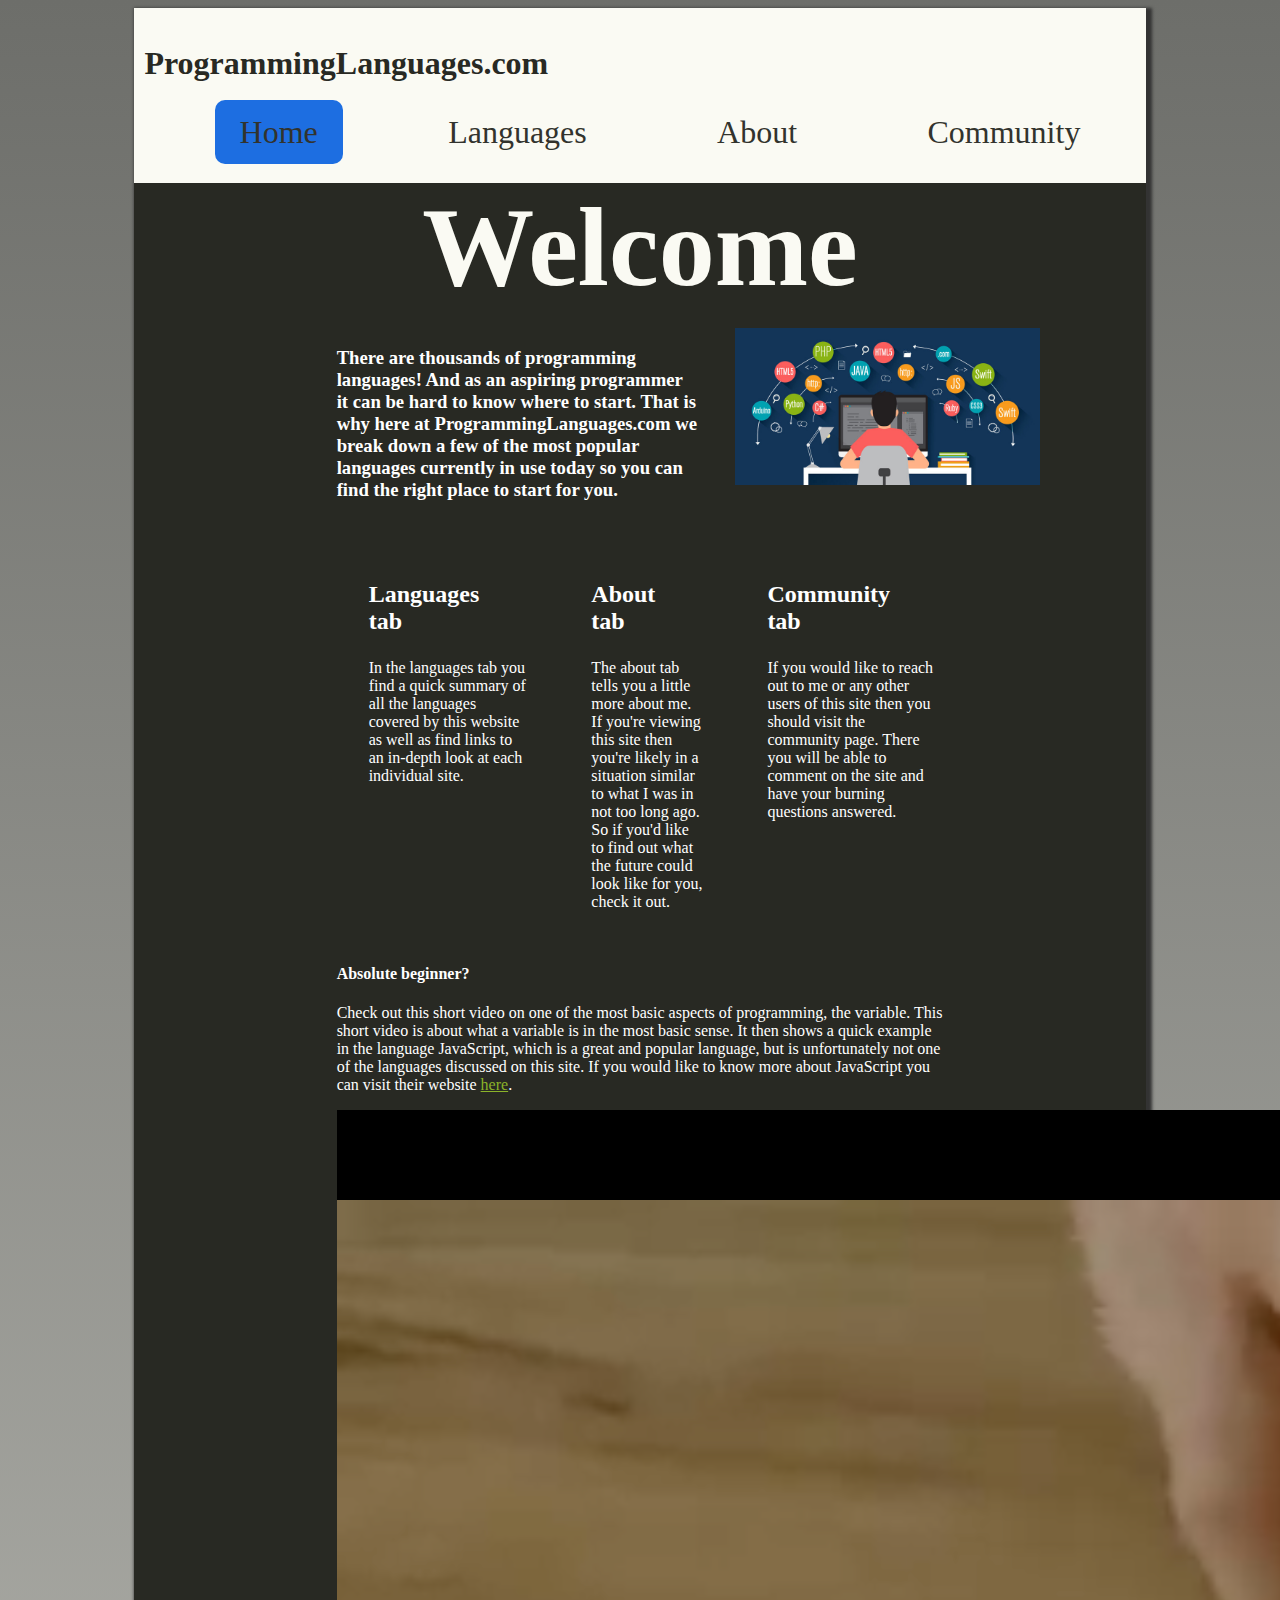
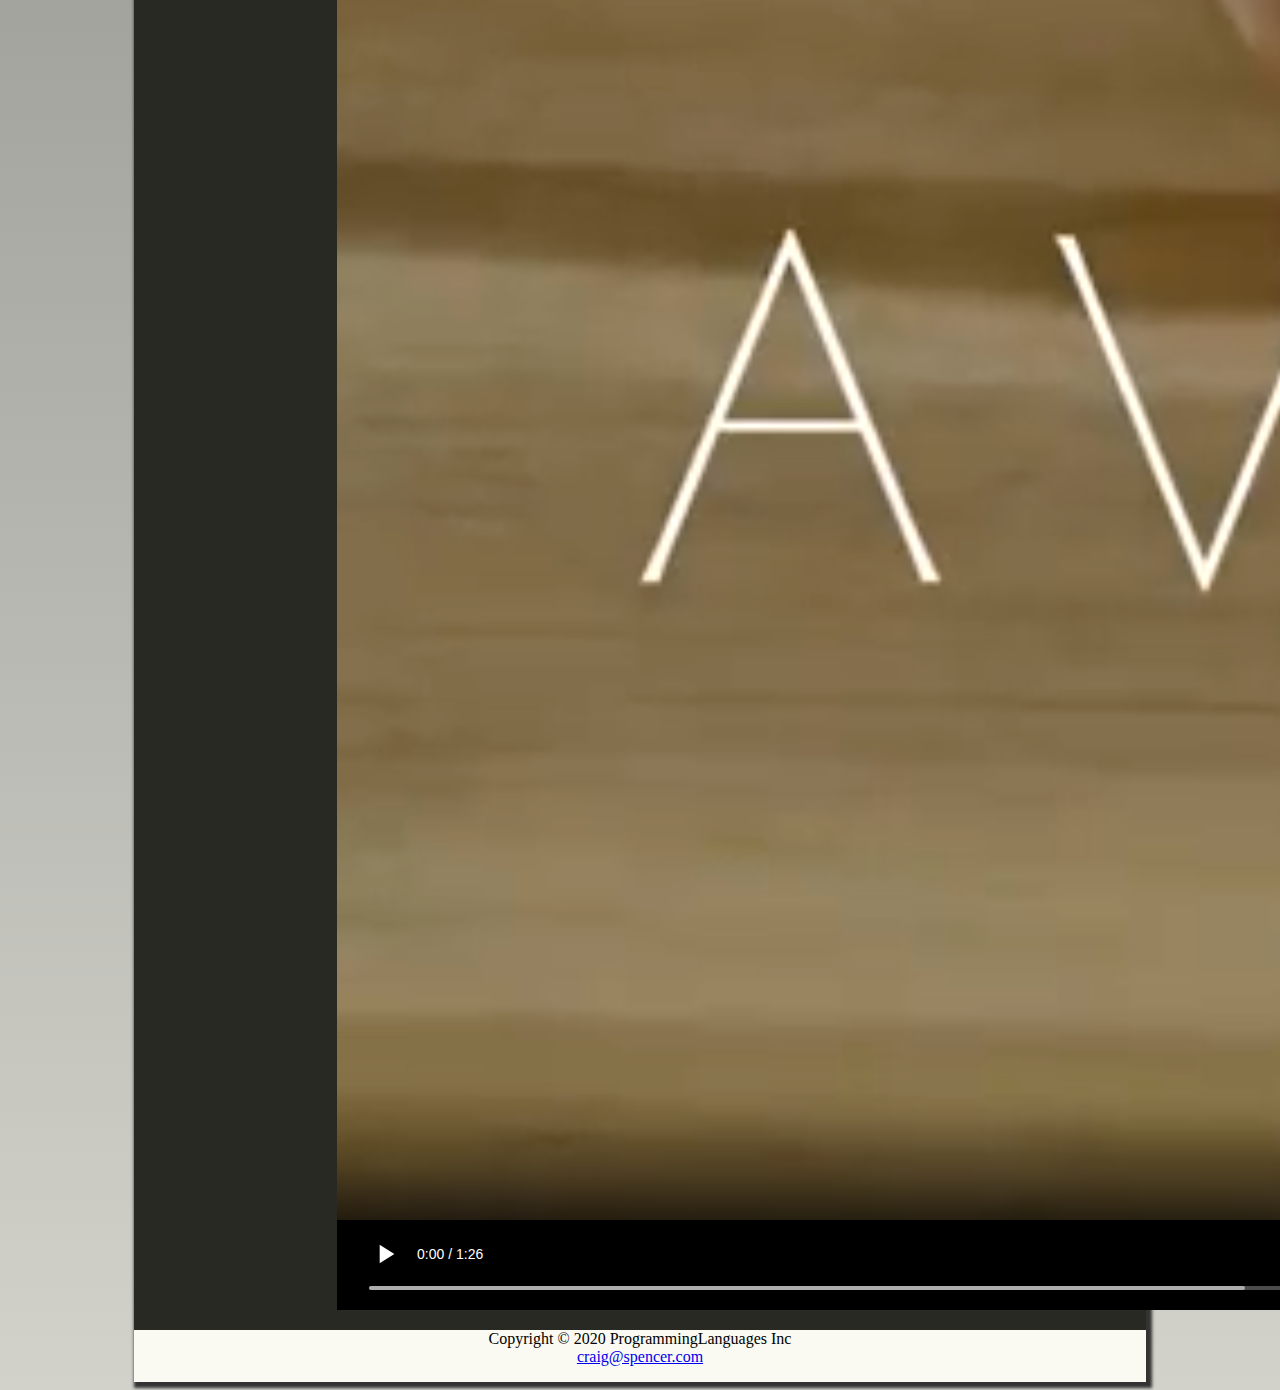
<file: index.html>
<!DOCTYPE html>
<html lang="en">
<head>
	<title>Programming Languages</title>
	<meta charset="utf-8">
	<link rel="stylesheet" href="program.css">
	<meta name="viewport" content="width=device-width, initial-scale=1.0">
	<meta name="description" content="Programming Languages is the perfect place to start for any aspiring prgrammer. Here you will informative summaries and comparisons of the most popular languages, so that you can find the right one for you!">
</head>
<body>
	<div id="wrapper">
		<header>
			<h1>ProgrammingLanguages.com</h1>
		</header>

		<nav>
			<ul>
				<li><a id="current" href="index.html">Home</a></li>
				<li><a href="languages.html">Languages</a></li>
				<li><a href="about.html">About</a></li>
				<li><a href="community.html">Community</a></li>
			</ul>
		</nav>

		<main>
			<h2>Welcome</h2>

			<div class="triple">
				<h3>There are thousands of programming languages! And as an aspiring programmer it can be hard to know where to start. That is why here at ProgrammingLanguages.com we break down a few of the most popular languages currently in use today so you can find the right place to start for you.</h3>

				<img src="images/coding.jpg" alt="coding_man.jpg">

				<section>
					<h3>Languages tab</h3>
					<p>In the languages tab you find a quick summary of all the languages covered by this website as well as find links to an in-depth look at each individual site.</p>
				</section>

				<section>
					<h3>About tab</h3>
					<p>The about tab tells you a little more about me. If you're viewing this site then you're likely in a situation similar to what I was in not too long ago. So if you'd like to find out what the future could look like for you, check it out.</p>
				</section>

				<section>
					<h3>Community tab</h3>
					<p>If you would like to reach out to me or any other users of this site then you should visit the community page. There you will be able to comment on the site and have your burning questions answered.</p>
				</section>

			</div>

			<div> 
				<h4>Absolute beginner?</h4>
				<p>Check out this short video on one of the most basic aspects of programming, the variable. This short video is about what a variable is in the most basic sense. It then shows a quick example in the language JavaScript, which is a great and popular language, but is unfortunately not one of the languages discussed on this site. If you would like to know more about JavaScript you can visit their website <a href="https://www.javascript.com/">here</a>.</p>

				<video controls="controls" poster="images/variableVideo.png">
            	<source src="images/variableVideo.mp4" type="video/mp4">
        		</video>
			</div>
		</main>

		<footer>
			Copyright © 2020 ProgrammingLanguages Inc<br>
			<a href="mailto:craig@spencer.com">craig@spencer.com</a>
		</footer>
	</div>
</body>
</html>
</file>
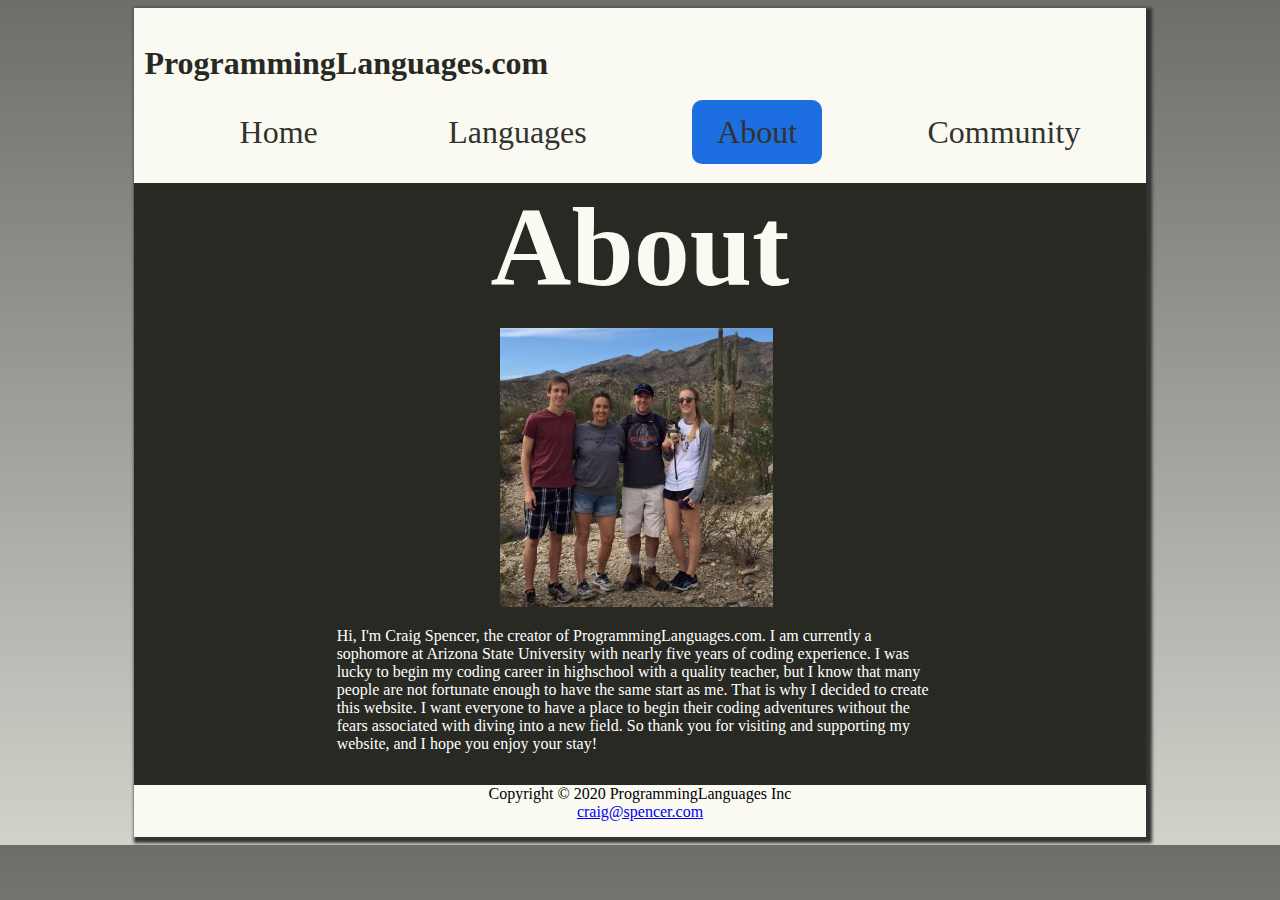
<file: about.html>
<!DOCTYPE html>
<html lang="en">
<head>
	<title>Programming Languages :: About</title>
	<meta charset="utf-8">
	<link rel="stylesheet" href="program.css">
	<meta name="viewport" content="width=device-width, initial-scale=1.0">
	<meta name="description" content="Programming Languages is the perfect place to start for any aspiring prgrammer. Here you will informative summaries and comparisons of the most popular languages, so that you can find the right one for you!">
</head>
<body>
	<div id="wrapper">
		<header>
			<h1>ProgrammingLanguages.com</h1>
		</header>

		<nav>
			<ul>
				<li><a href="index.html">Home</a></li>
				<li><a href="languages.html">Languages</a></li>
				<li><a id="current" href="about.html">About</a></li>
				<li><a href="community.html">Community</a></li>
			</ul>
		</nav>

		<main>
			<h2>About</h2>
			<div>
				<img class="fam" src="images/family.png" alt="family.png">

				<p>Hi, I'm Craig Spencer, the creator of ProgrammingLanguages.com. I am currently a sophomore at Arizona State University with nearly five years of coding experience. I was lucky to begin my coding career in highschool with a quality teacher, but I know that many people are not fortunate enough to have the same start as me. That is why I decided to create this website. I want everyone to have a place to begin their coding adventures without the fears associated with diving into a new field. So thank you for visiting and supporting my website, and I hope you enjoy your stay!</p>
			</div>
		</main>

		<footer>
			Copyright © 2020 ProgrammingLanguages Inc<br>
			<a href="mailto:craig@spencer.com">craig@spencer.com</a>
		</footer>
	</div>
</body>
</html>
</file>
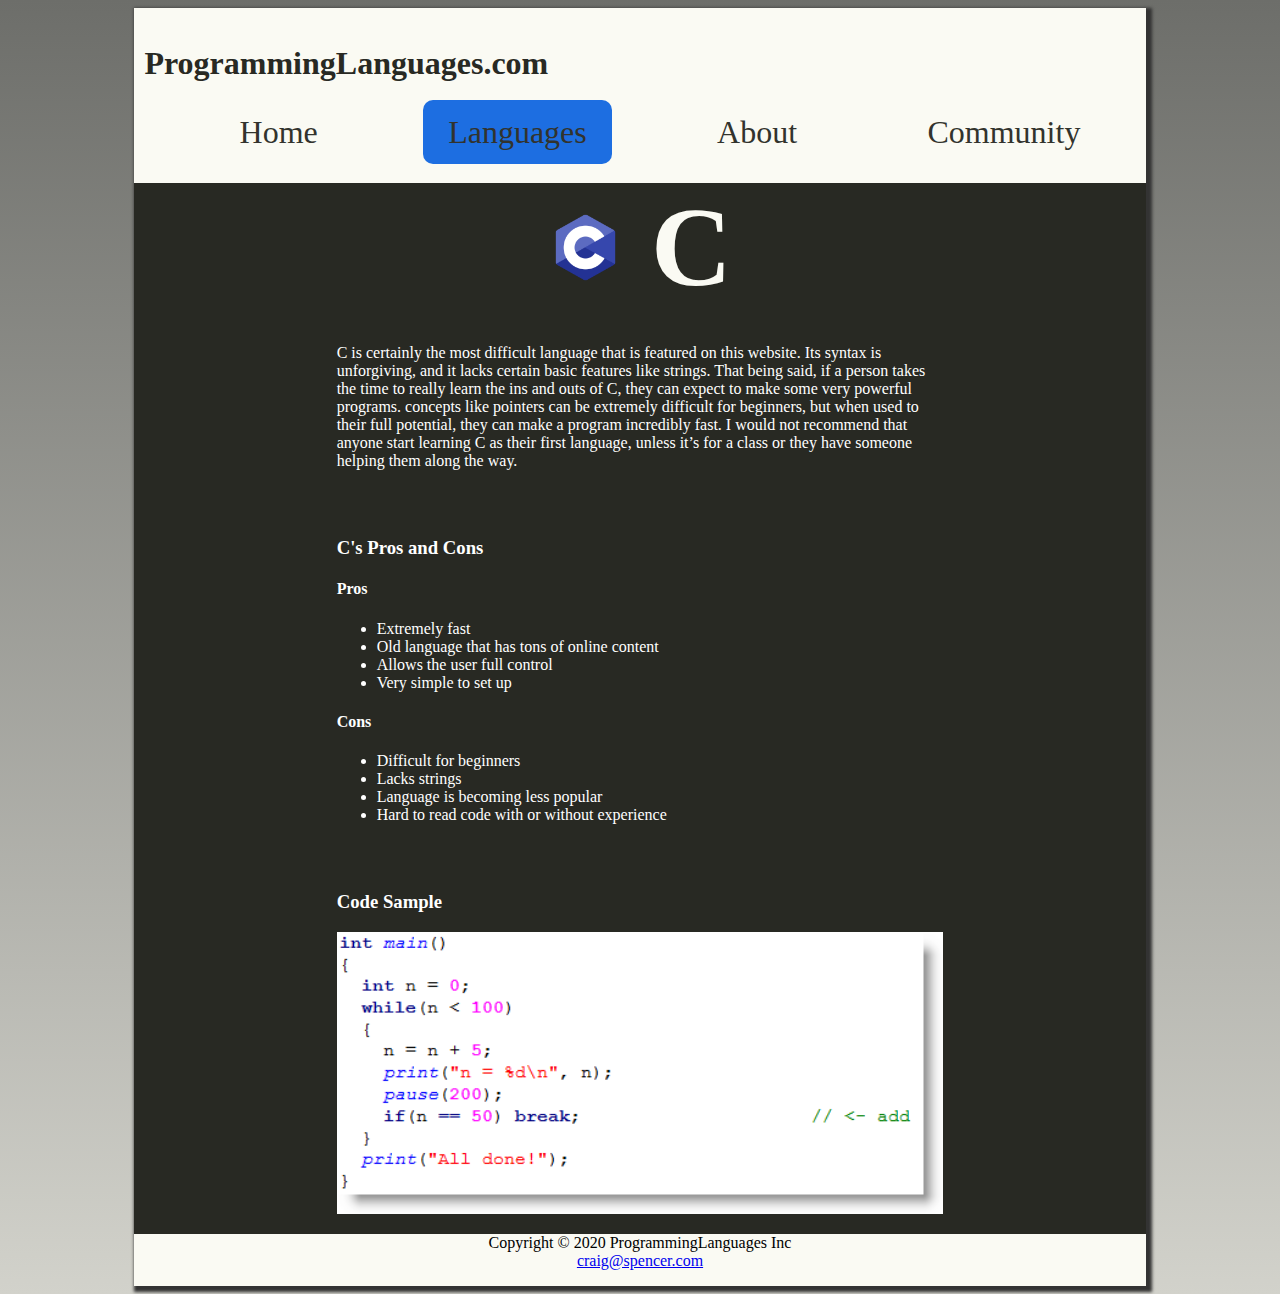
<file: c.html>
<!DOCTYPE html>
<html lang="en">
<head>
	<title>Programming Languages :: C</title>
	<meta charset="utf-8">
	<link rel="stylesheet" href="program.css">
	<meta name="viewport" content="width=device-width, initial-scale=1.0">
	<meta name="description" content="Programming Languages is the perfect place to start for any aspiring programmer. Here you will informative summaries and comparisons of the most popular languages, so that you can find the right one for you!">
</head>
<body>
	<div id="wrapper">
		<header>
			<h1>ProgrammingLanguages.com</h1>
		</header>

		<nav>
			<ul>
				<li><a href="index.html">Home</a></li>
				<li><a id="current" href="languages.html">Languages</a></li>
				<li><a href="about.html">About</a></li>
				<li><a href="community.html">Community</a></li>
			</ul>
		</nav>

		<main>
			<h2><img class="icon" src="images/c.png" alt="c_icon.png"> C</h2>

			<div>
				<p>C is certainly the most difficult language that is featured on this website. Its syntax is unforgiving, and it lacks certain basic features like strings. That being said, if a person takes the time to really learn the ins and outs of C, they can expect to make some very powerful programs. concepts like pointers can be extremely difficult for beginners, but when used to their full potential, they can make a program incredibly fast. I would not recommend that anyone start learning C as their first language, unless it’s for a class or they have someone helping them along the way.</p>
			</div>

			<div>
				<h3>C's Pros and Cons</h3>

				<h4>Pros</h4>

				<ul>
					<li>Extremely fast</li>
					<li>Old language that has tons of online content</li>
					<li>Allows the user full control</li>
					<li>Very simple to set up</li>
				</ul>

				<h4>Cons</h4>

				<ul>
					<li>Difficult for beginners</li>
					<li>Lacks strings</li>
					<li>Language is becoming less popular</li>
					<li>Hard to read code with or without experience</li>
				</ul>
			</div>

			<div>
				<h3>Code Sample</h3>

				<img class="code" src="images/cCode.png" alt="c_sample.png">
			</div>
		</main>

		<footer>
			Copyright © 2020 ProgrammingLanguages Inc<br>
			<a href="mailto:craig@spencer.com">craig@spencer.com</a>
		</footer>
	</div>
</body>
</html>
</file>
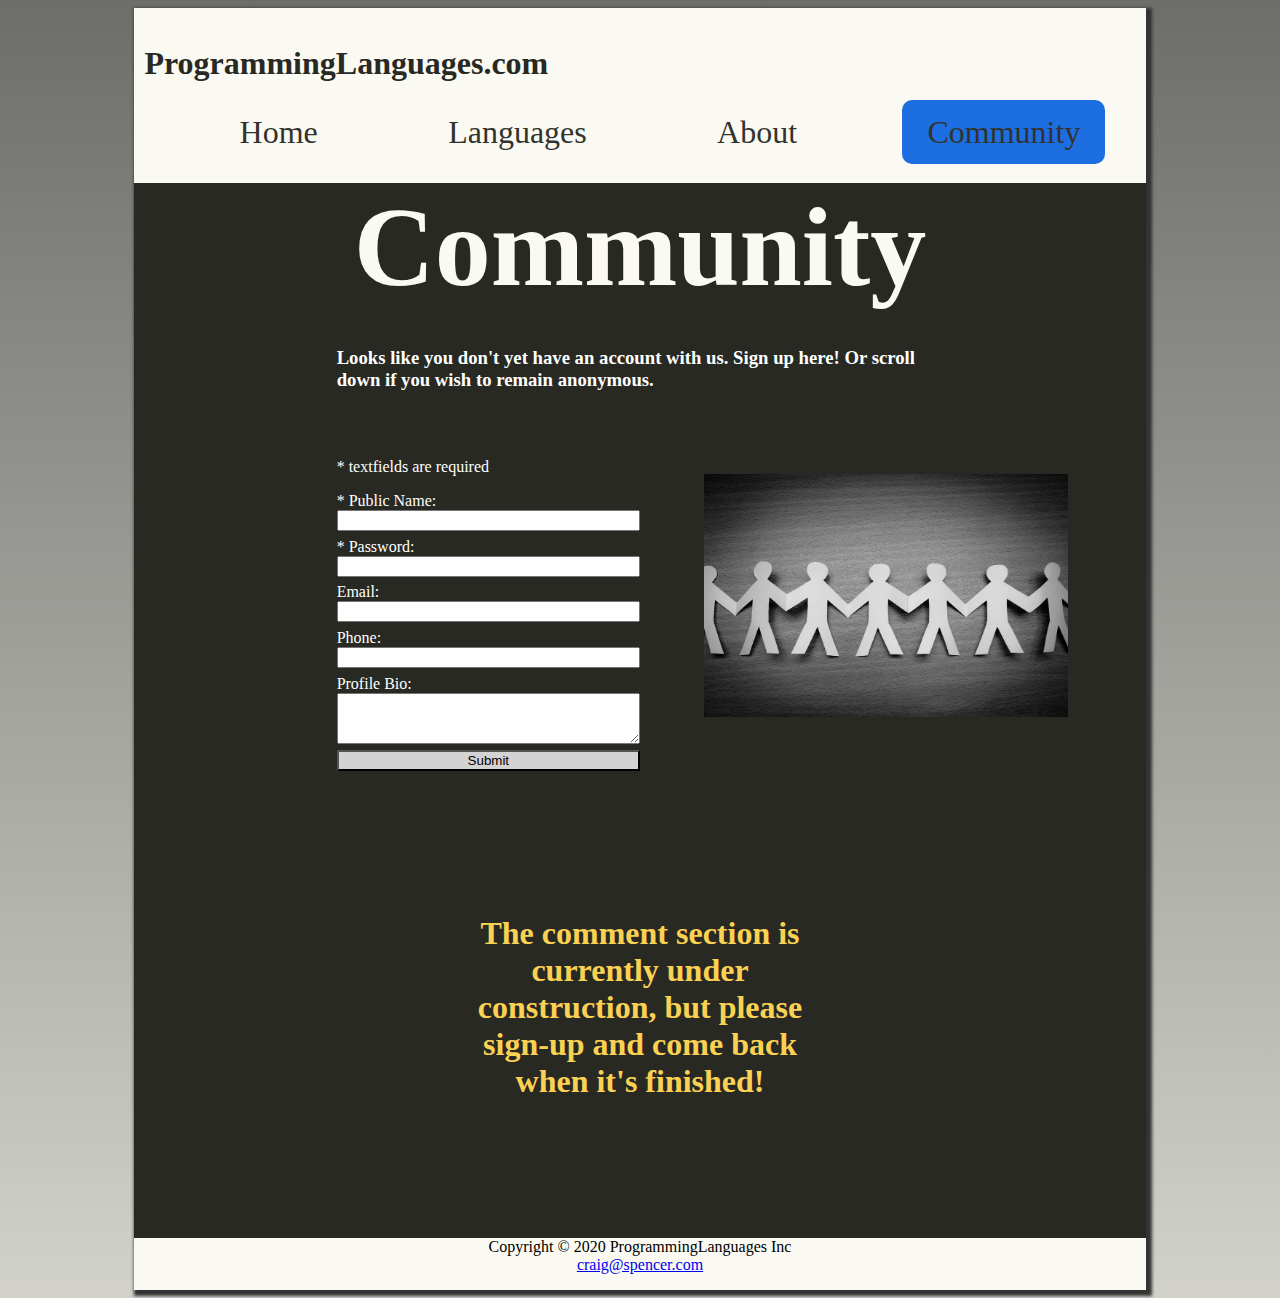
<file: community.html>
<!DOCTYPE html>
<html lang="en">
<head>
	<title>Programming Languages :: Community</title>
	<meta charset="utf-8">
	<link rel="stylesheet" href="program.css">
	<meta name="viewport" content="width=device-width, initial-scale=1.0">
	<meta name="description" content="Programming Languages is the perfect place to start for any aspiring prgrammer. Here you will informative summaries and comparisons of the most popular languages, so that you can find the right one for you!">
</head>
<body>
	<div id="wrapper">
		<header>
			<h1>ProgrammingLanguages.com</h1>
		</header>

		<nav>
			<ul>
				<li><a href="index.html">Home</a></li>
				<li><a href="languages.html">Languages</a></li>
				<li><a href="about.html">About</a></li>
				<li><a id="current" href="community.html">Community</a></li>
			</ul>
		</nav>

		<main>
			<h2>Community</h2>
			<div>
				<h3>Looks like you don't yet have an account with us. Sign up here! Or scroll down if you wish to remain anonymous.</h3>
			</div>

			<div class="double">
				<form method="post" action="#">
					<p>* textfields are required</p>
					<label for="userName">* Public Name:</label>
					<input type="text" id="userName" name="userName" required>

					<label for="pass">* Password:</label>
					<input type="password" id="pass" name="pass" required>

					<label for="mail">Email:</label>
					<input type="email" id="mail" name="mail">

					<label for="phone">Phone:</label>
					<input type="tel" id="phone" name="phone" maxlength="12">

					<label for="bio">Profile Bio:</label>
					<textarea id="bio" name="bio" rows="3" cols="25"></textarea>

					<input type="submit">
				</form>

				<img class="formImg" src="images/community.jpg" alt="community.jpg">
			</div>

				
			<div>
				<h6>The comment section is currently under construction, but please sign-up and come back when it's finished!</h6>
			</div>
			
		</main>

		<footer>
			Copyright © 2020 ProgrammingLanguages Inc<br>
			<a href="mailto:craig@spencer.com">craig@spencer.com</a>
		</footer>
	</div>
</body>
</html>
</file>
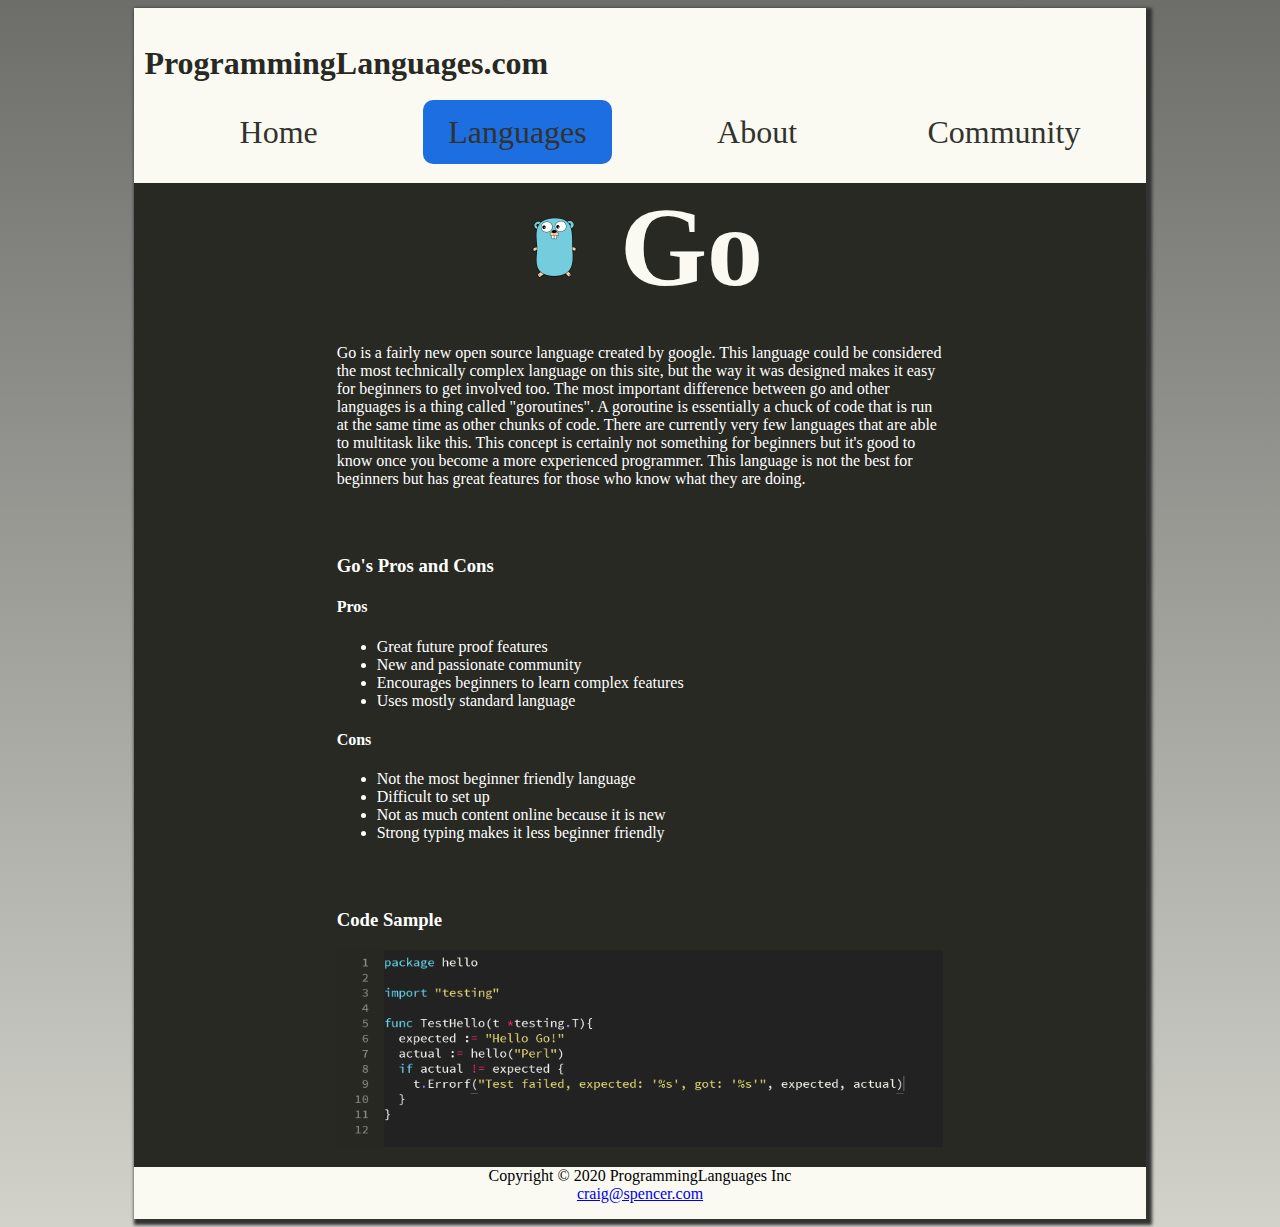
<file: go.html>
<!DOCTYPE html>
<html lang="en">
<head>
	<title>Programming Languages :: Go</title>
	<meta charset="utf-8">
	<link rel="stylesheet" href="program.css">
	<meta name="viewport" content="width=device-width, initial-scale=1.0">
	<meta name="description" content="Programming Languages is the perfect place to start for any aspiring programmer. Here you will informative summaries and comparisons of the most popular languages, so that you can find the right one for you!">
</head>
<body>
	<div id="wrapper">
		<header>
			<h1>ProgrammingLanguages.com</h1>
		</header>

		<nav>
			<ul>
				<li><a href="index.html">Home</a></li>
				<li><a id="current" href="languages.html">Languages</a></li>
				<li><a href="about.html">About</a></li>
				<li><a href="community.html">Community</a></li>
			</ul>
		</nav>

		<main>
			<h2><img class="icon" src="images/go.png" alt="go_icon.png"> Go</h2>

			<div>
				<p>Go is a fairly new open source language created by google. This language could be considered the most technically complex language on this site, but the way it was designed makes it easy for beginners to get involved too. The most important difference between go and other languages is a thing called "goroutines". A goroutine is essentially a chuck of code that is run at the same time as other chunks of code. There are currently very few languages that are able to multitask like this. This concept is certainly not something for beginners but it's good to know once you become a more experienced programmer. This language is not the best for beginners but has great features for those who know what they are doing.</p>
			</div>

			<div>
				<h3>Go's Pros and Cons</h3>

				<h4>Pros</h4>

				<ul>
					<li>Great future proof features</li>
					<li>New and passionate community</li>
					<li>Encourages beginners to learn complex features</li>
					<li>Uses mostly standard language</li>
				</ul>

				<h4>Cons</h4>

				<ul>
					<li>Not the most beginner friendly language</li>
					<li>Difficult to set up</li>
					<li>Not as much content online because it is new</li>
					<li>Strong typing makes it less beginner friendly</li>
				</ul>
			</div>

			<div>
				<h3>Code Sample</h3>

				<img class="code" src="images/goCode.png" alt="go_sample.png">
			</div>
		</main>

		<footer>
			Copyright © 2020 ProgrammingLanguages Inc<br>
			<a href="mailto:craig@spencer.com">craig@spencer.com</a>
		</footer>
	</div>
</body>
</html>
</file>
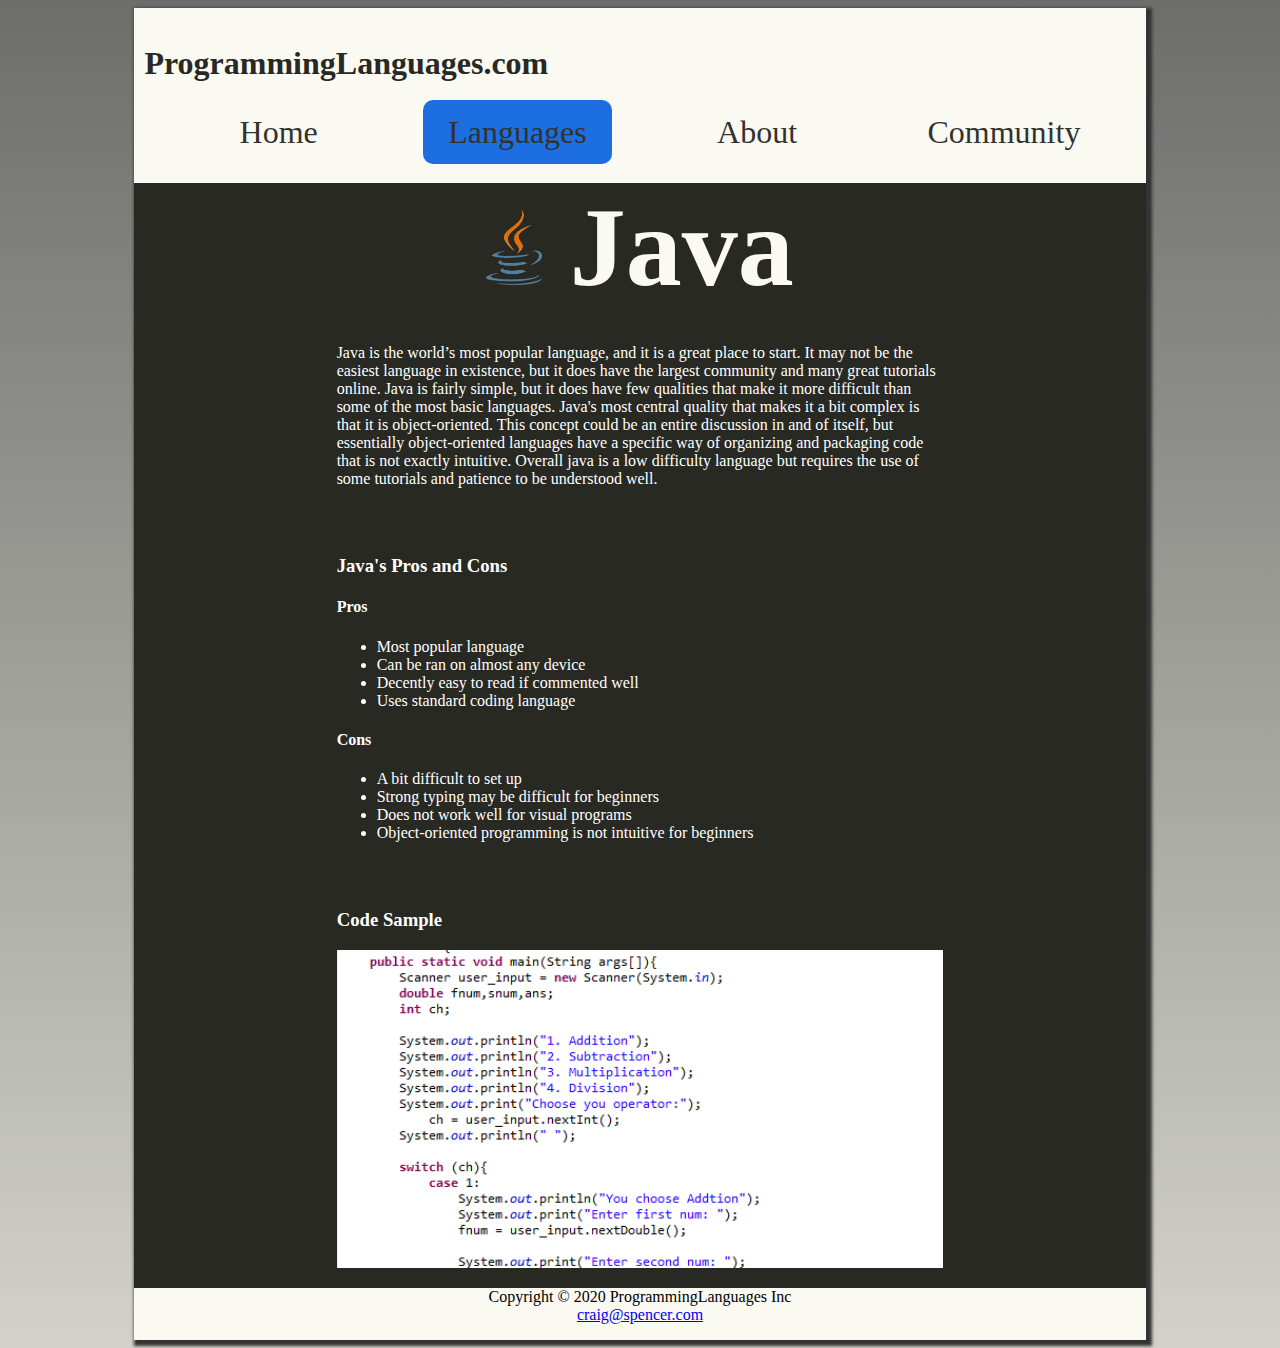
<file: java.html>
<!DOCTYPE html>
<html lang="en">
<head>
	<title>Programming Languages :: Java</title>
	<meta charset="utf-8">
	<link rel="stylesheet" href="program.css">
	<meta name="viewport" content="width=device-width, initial-scale=1.0">
	<meta name="description" content="Programming Languages is the perfect place to start for any aspiring programmer. Here you will informative summaries and comparisons of the most popular languages, so that you can find the right one for you!">
</head>
<body>
	<div id="wrapper">
		<header>
			<h1>ProgrammingLanguages.com</h1>
		</header>

		<nav>
			<ul>
				<li><a href="index.html">Home</a></li>
				<li><a id="current" href="languages.html">Languages</a></li>
				<li><a href="about.html">About</a></li>
				<li><a href="community.html">Community</a></li>
			</ul>
		</nav>

		<main>
			<h2><img class="icon" src="images/java.png" alt="java_icon.png"> Java</h2>

			<div>
				<p>Java is the world’s most popular language, and it is a great place to start. It may not be the easiest language in existence, but it does have the largest community and many great tutorials online. Java is fairly simple, but it does have few qualities that make it more difficult than some of the most basic languages. Java's most central quality that makes it a bit complex is that it is object-oriented. This concept could be an entire discussion in and of itself, but essentially object-oriented languages have a specific way of organizing and packaging code that is not exactly intuitive. Overall java is a low difficulty language but requires the use of some tutorials and patience to be understood well.</p>
			</div>

			<div>
				<h3>Java's Pros and Cons</h3>

				<h4>Pros</h4>

				<ul>
					<li>Most popular language</li>
					<li>Can be ran on almost any device</li>
					<li>Decently easy to read if commented well</li>
					<li>Uses standard coding language</li>
				</ul>

				<h4>Cons</h4>

				<ul>
					<li>A bit difficult to set up</li>
					<li>Strong typing may be difficult for beginners</li>
					<li>Does not work well for visual programs</li>
					<li>Object-oriented programming is not intuitive for beginners</li>
				</ul>
			</div>

			<div>
				<h3>Code Sample</h3>

				<img class="code" src="images/javaCode.png" alt="java_sample.png">
			</div>
		</main>

		<footer>
			Copyright © 2020 ProgrammingLanguages Inc<br>
			<a href="mailto:craig@spencer.com">craig@spencer.com</a>
		</footer>
	</div>
</body>
</html>
</file>
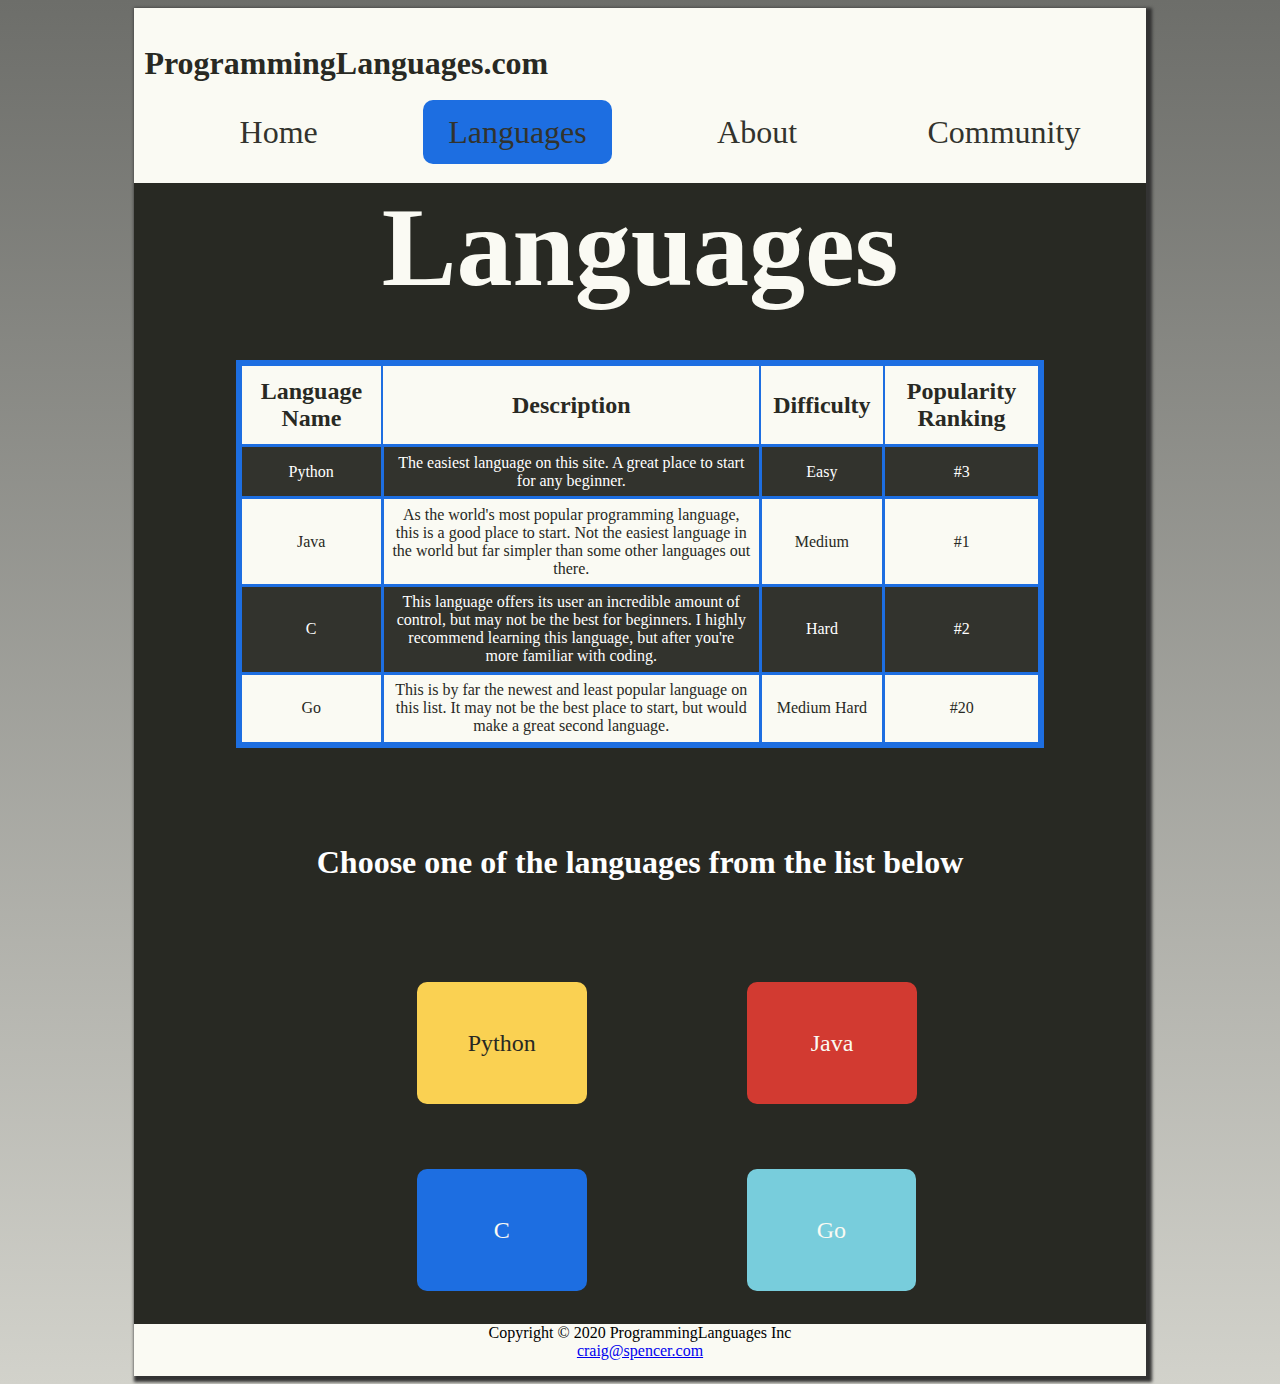
<file: languages.html>
<!DOCTYPE html>
<html lang="en">
<head>
	<title>Programming Languages :: Languages</title>
	<meta charset="utf-8">
	<link rel="stylesheet" href="program.css">
	<meta name="viewport" content="width=device-width, initial-scale=1.0">
	<meta name="description" content="Programming Languages is the perfect place to start for any aspiring prgrammer. Here you will informative summaries and comparisons of the most popular languages, so that you can find the right one for you!">
</head>
<body>
	<div id="wrapper">
		<header>
			<h1>ProgrammingLanguages.com</h1>
		</header>

		<nav>
			<ul>
				<li><a href="index.html">Home</a></li>
				<li><a id="current" href="languages.html">Languages</a></li>
				<li><a href="about.html">About</a></li>
				<li><a href="community.html">Community</a></li>
			</ul>
		</nav>

		<main>
			<h2>Languages</h2>

			<table>
				<tr>
					<th>Language Name</th>
					<th>Description</th>
					<th>Difficulty</th>
					<th>Popularity Ranking</th>
				</tr>

				<tr>
					<td>Python</td>
					<td>The easiest language on this site. A great place to start for any beginner.</td>
					<td>Easy</td>
					<td>#3</td>
				</tr>

				<tr>
					<td>Java</td>
					<td>As the world's most popular programming language, this is a good place to start. Not the easiest language in the world but far simpler than some other languages out there.</td>
					<td>Medium</td>
					<td>#1</td>
				</tr>

				<tr>
					<td>C</td>
					<td>This language offers its user an incredible amount of control, but may not be the best for beginners. I highly recommend learning this language, but after you're more familiar with coding.</td>
					<td>Hard</td>
					<td>#2</td>
				</tr>

				<tr>
					<td>Go</td>
					<td>This is by far the newest and least popular language on this list. It may not be the best place to start, but would make a great second language.</td>
					<td>Medium Hard</td>
					<td>#20</td>
				</tr>
			</table>

			<h5>Choose one of the languages from the list below</h5>

			<div class="double">
				<span id="py">
					<a href="python.html">Python</a>
				</span>
				<span id="java"> 
					<a href="java.html">Java</a>
				</span>
				<span id="c">
				<a href="c.html">C</a>
				</span>
				<span id="go">
				<a href="go.html">Go</a>
				</span>
			</div>
		</main>

		<footer>
			Copyright © 2020 ProgrammingLanguages Inc<br>
			<a href="mailto:craig@spencer.com">craig@spencer.com</a>
		</footer>
	</div>
</body>
</html>
</file>
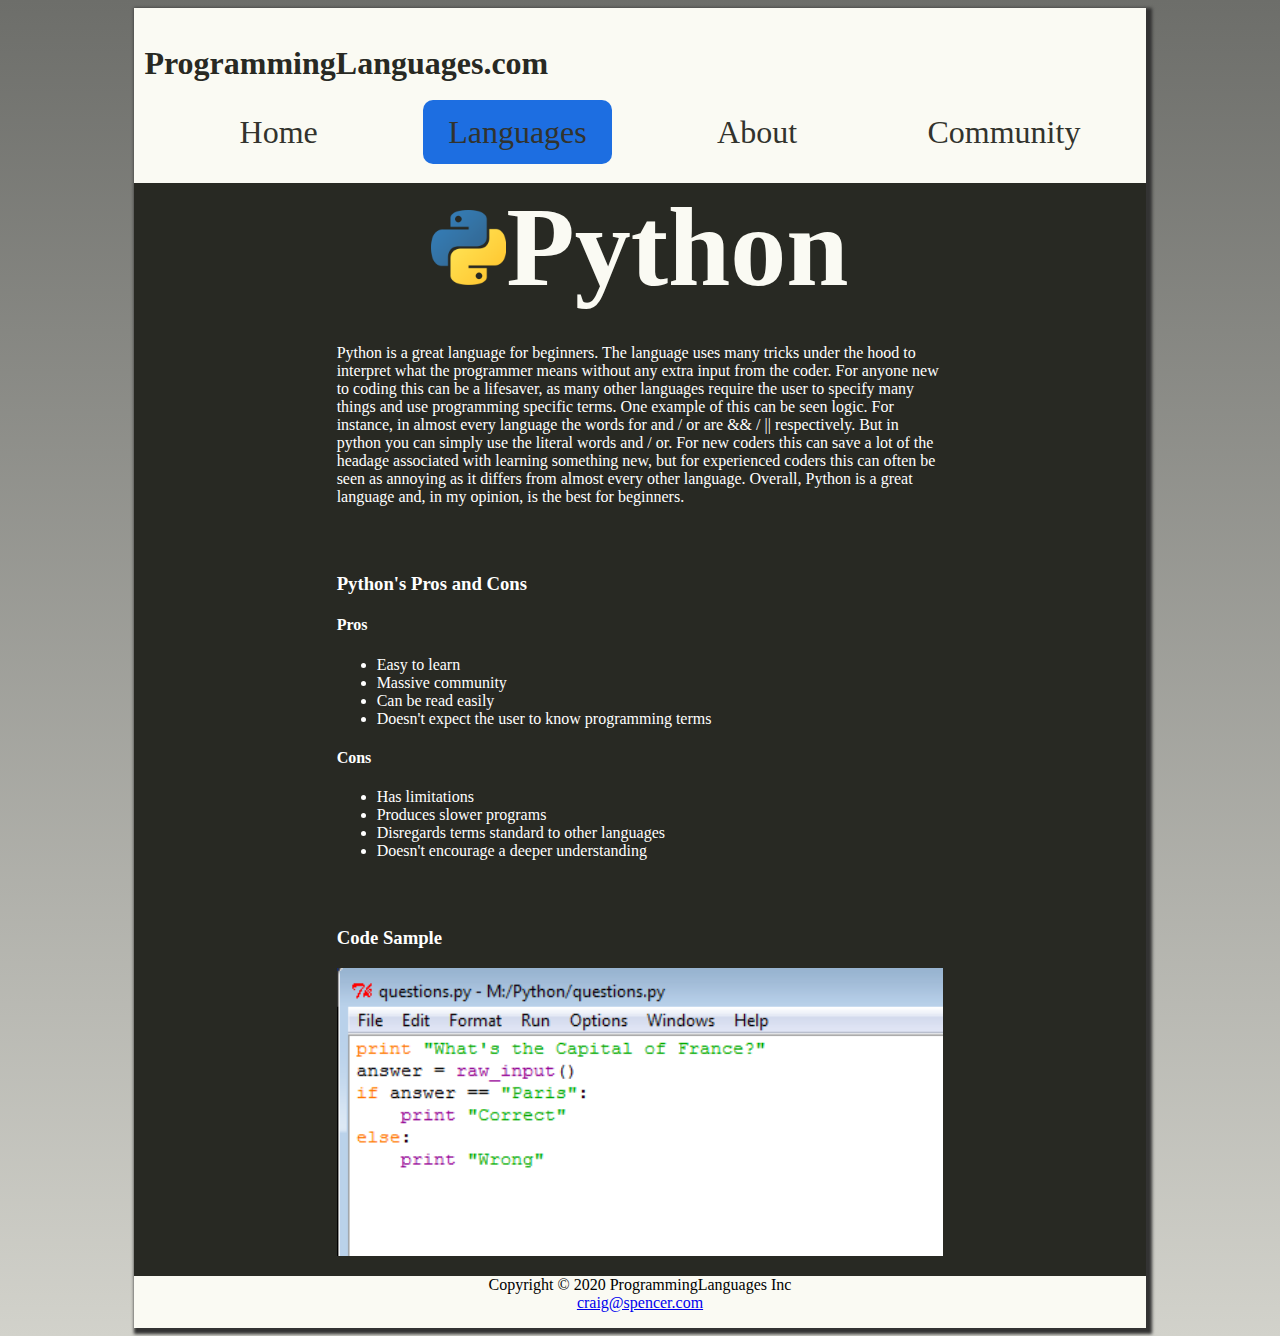
<file: python.html>
<!DOCTYPE html>
<html lang="en">
<head>
	<title>Programming Languages :: Python</title>
	<meta charset="utf-8">
	<link rel="stylesheet" href="program.css">
	<meta name="viewport" content="width=device-width, initial-scale=1.0">
	<meta name="description" content="Programming Languages is the perfect place to start for any aspiring programmer. Here you will informative summaries and comparisons of the most popular languages, so that you can find the right one for you!">
</head>
<body>
	<div id="wrapper">
		<header>
			<h1>ProgrammingLanguages.com</h1>
		</header>

		<nav>
			<ul>
				<li><a href="index.html">Home</a></li>
				<li><a id="current" href="languages.html">Languages</a></li>
				<li><a href="about.html">About</a></li>
				<li><a href="community.html">Community</a></li>
			</ul>
		</nav>

		<main>
			<h2><img class="icon" src="images/python.png" alt="python_icon.png">Python</h2>

			<div>
				<p>Python is a great language for beginners. The language uses many tricks under the hood to interpret what the programmer means without any extra input from the coder. For anyone new to coding this can be a lifesaver, as many other languages require the user to specify many things and use programming specific terms. One example of this can be seen logic. For instance, in almost every language the words for and / or are && / || respectively. But in python you can simply use the literal words and / or. For new coders this can save a lot of the headage associated with learning something new, but for experienced coders this can often be seen as annoying as it differs from almost every other language. Overall, Python is a great language and, in my opinion, is the best for beginners.</p>
			</div>

			<div>
				<h3>Python's Pros and Cons</h3>

				<h4>Pros</h4>

				<ul>
					<li>Easy to learn</li>
					<li>Massive community</li>
					<li>Can be read easily</li>
					<li>Doesn't expect the user to know programming terms</li>
				</ul>

				<h4>Cons</h4>

				<ul>
					<li>Has limitations</li>
					<li>Produces slower programs</li>
					<li>Disregards terms standard to other languages</li>
					<li>Doesn't encourage a deeper understanding</li>
				</ul>
			</div>

			<div>
				<h3>Code Sample</h3>

				<img class="code" src="images/pythonCode.png" alt="python_sample.png">
			</div>
		</main>

		<footer>
			Copyright © 2020 ProgrammingLanguages Inc<br>
			<a href="mailto:craig@spencer.com">craig@spencer.com</a>
		</footer>
	</div>
</body>
</html>
</file>
<file: program.css>
body {
	background-image: linear-gradient(to bottom, rgb(109,110,106), rgb(210,210,203));
}

#wrapper {
	text-align: left;
	width: 80%;
	margin: auto;
	box-shadow: 3px 3px 3px 3px #333333;
	background-color: rgb(250,250,243);
}

div {
	margin-left: 20%;
	margin-right: 20%;
	padding-top: 1em;
	padding-bottom: 1em;
}

header {
	padding-left: 10px;
	color: rgb(40,41,35);
}

nav ul {
	font-size: 2em;
	align-items: center;
	display: flex;
	justify-content: space-around;
	list-style-type: none;
}

nav a {
	text-decoration: none;
	color: rgb(50,51,45);
	padding: 14px 25px;
	border-radius: 10px;
}

nav a:hover {
	background-color: rgb(210,58,49);
}

#current {
	background-color: rgb(29,110,225);
}

main {
	color: rgb(250,250,243);
	background-color: rgb(40,41,35);
	color: #FFFFFF;
}

h2 {
	color: rgb(250,250,243);
	background-color: rgb(40,41,35);
	margin-top: 0;
	margin-bottom: 0;
	text-align: center;
	font-size: 7em;
}

img {
	width: 100%;
}

h2 img {
	height: 0.67em;
	width: auto;
}

p a {
	color: rgb(139,179,41);
}

table {
	border-style: solid;
	border-width: 6px;
	border-color: rgb(29,110,225);
	border-collapse: collapse;
	background-color: rgb(50,51,45);
	width: 80%;
	margin-left: 10%;
	margin-right: 10%;
	margin-top: 3em;
}

td {
	border-color: rgb(29,110,225);
	border-style: solid;
	border-width: 3px;
	text-align: center;
	padding: 0.4em;
}

tr:nth-of-type(odd) {
	background-color: rgb(250,250,243);
	color: rgb(40,41,35);
}

th {
	border-color: rgb(29,110,225);
	padding: 0.5em;
	border-style: solid;
	border-width: 2px;
	text-align: center;
	font-weight: bold;
	font-size: 1.5em;
}

footer {
	text-align: center;
}

form {
	display: flex; 
    flex-flow: column nowrap;
}

.formImg{
	padding: 2em;
	
	padding-left: 4em;
	width: 120%;
}

input, textarea {
	margin-bottom: .5em;
}

input[type="submit"] {
	background-color: lightgrey;
}

.code {
	width: 100%;
}

.double {
	display: grid;
    grid-template-rows: auto;
    grid-template-columns: 1fr 1fr;
    padding-bottom: 0;
}

.double a {
	text-decoration: none;
	color: rgb(250,250,243);
	padding: 14px 25px;
	
	border-radius: 10px;
	transition: width 2s;
	padding: 2em;
	font-size: 1.5em;
}

.double span {
	padding: 5em;
}

.fam {
	width: 45%;
	margin-left: 27%;
}

h5 {
	text-align: center;
	font-size: 2em;
	margin-top: 3em;
}

h6 {
	color: rgb(250,209,82);
	font-size: 2em;
	text-align: center;
	margin: 20%;
}

#py a{
	background-color: rgb(250,209,82);
	grid-row: 1 / 2;
	grid-column: 1 / 2;
	color: rgb(40,41,35);
	padding-left:51px;
	padding-right:51px;
}

#java a{
	background-color: rgb(210,58,49);
	grid-row: 1 / 2;
	grid-column: 2 / 3;
	padding-left:64px;
	padding-right:64px;
}

#c a{
	background-color: rgb(29,110,225);
	grid-row: 2 / 3;
	grid-column: 1 / 2;
	padding-left:77px;
	padding-right:77px;
}

#go a{
	background-color: rgb(120,205,220);
	grid-row: 2 / 3;
	grid-column: 2 / 3;
	padding-left:70px;
	padding-right:70px;
}

#py a:hover, #java a:hover, #c a:hover, #go a:hover {
	background-color: rgb(250,250,243);
	color: rgb(40,41,35);
}

.triple {
	display: grid;
    grid-template-rows: auto;
    grid-template-columns: 1fr 1fr 1fr;
    padding-bottom: 0;
}

.triple section {
	padding-left: 2em;
	padding-right: 2em;
	grid-row: 2 / 3;
	grid-column: auto;
}

.triple h3 {
	grid-row: 1 / 2;
	grid-column: 1/span 2;
	padding-right: 2em;
	padding-bottom: 2em;
}

.triple section h3 {
	grid-row: 1 / 2;
	grid-column: 1/span 2;
	padding-right: 2em;
	padding-bottom: 0;
	font-size: 1.5em;
}

.triple img {
	grid-row: 1 / 2;
	grid-column: 3 / 4;
	width: 130%;
}
</file>
